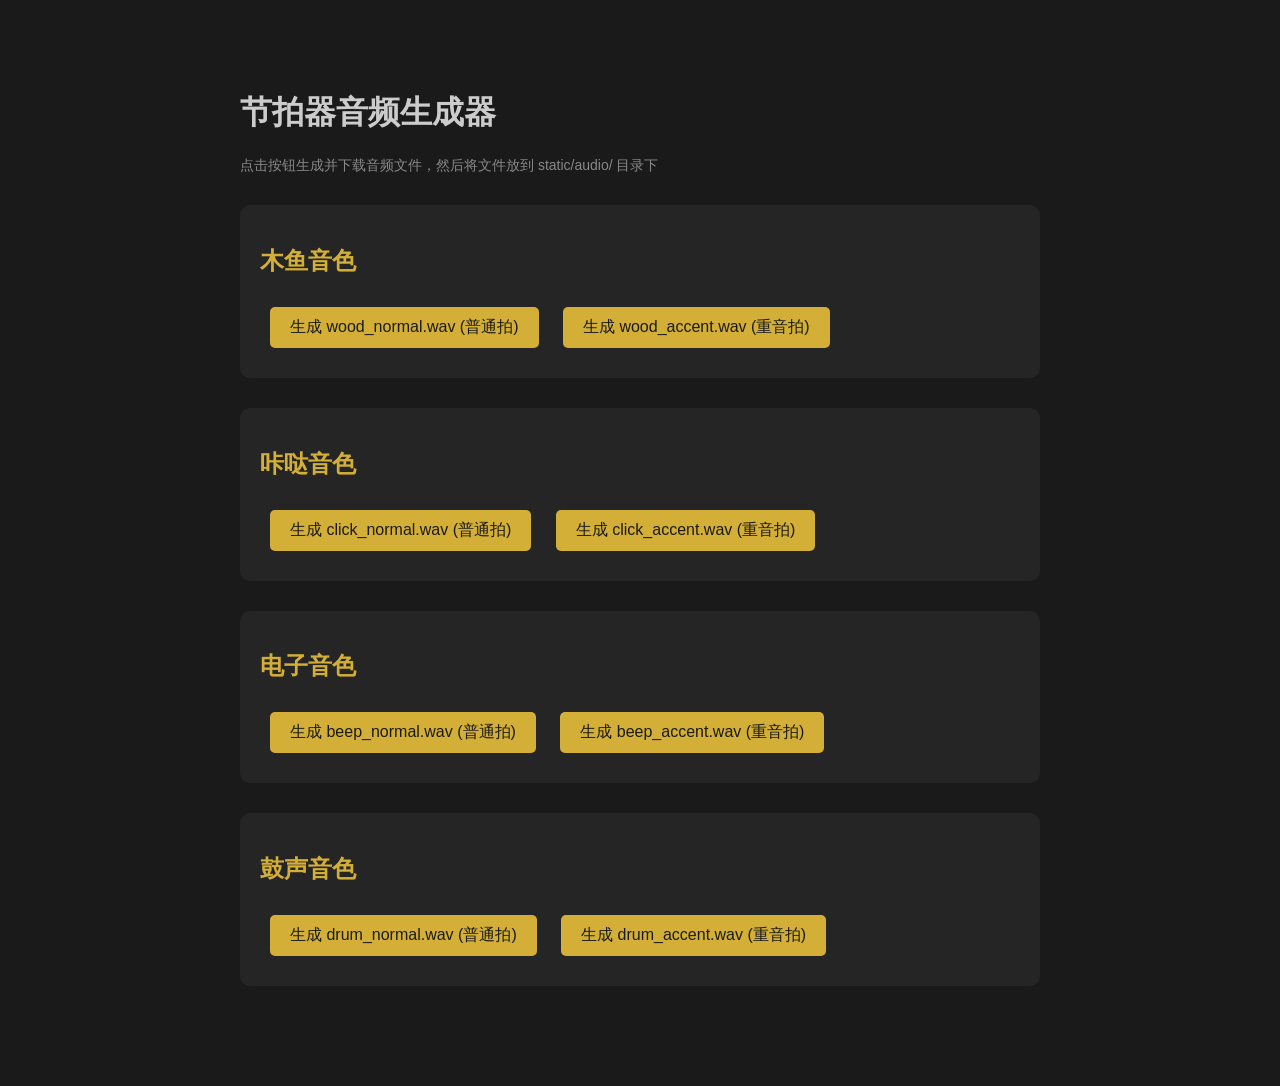
<file: static/audio/generate.html>
<!DOCTYPE html>
<html>
<head>
    <meta charset="UTF-8">
    <title>节拍器音频生成器</title>
    <style>
        body {
            font-family: Arial, sans-serif;
            max-width: 800px;
            margin: 50px auto;
            padding: 20px;
            background: #1a1a1a;
            color: #ccc;
        }
        button {
            padding: 10px 20px;
            margin: 10px;
            font-size: 16px;
            cursor: pointer;
            background: #d4af37;
            color: #1a1a1a;
            border: none;
            border-radius: 5px;
        }
        button:hover {
            background: #c49d2e;
        }
        .section {
            margin: 30px 0;
            padding: 20px;
            background: #252525;
            border-radius: 10px;
        }
        h2 {
            color: #d4af37;
        }
        .info {
            color: #888;
            font-size: 14px;
            margin-top: 10px;
        }
    </style>
</head>
<body>
    <h1>节拍器音频生成器</h1>
    <p class="info">点击按钮生成并下载音频文件，然后将文件放到 static/audio/ 目录下</p>

    <div class="section">
        <h2>木鱼音色</h2>
        <button onclick="generateWood(false)">生成 wood_normal.wav (普通拍)</button>
        <button onclick="generateWood(true)">生成 wood_accent.wav (重音拍)</button>
    </div>

    <div class="section">
        <h2>咔哒音色</h2>
        <button onclick="generateClick(false)">生成 click_normal.wav (普通拍)</button>
        <button onclick="generateClick(true)">生成 click_accent.wav (重音拍)</button>
    </div>

    <div class="section">
        <h2>电子音色</h2>
        <button onclick="generateBeep(false)">生成 beep_normal.wav (普通拍)</button>
        <button onclick="generateBeep(true)">生成 beep_accent.wav (重音拍)</button>
    </div>

    <div class="section">
        <h2>鼓声音色</h2>
        <button onclick="generateDrum(false)">生成 drum_normal.wav (普通拍)</button>
        <button onclick="generateDrum(true)">生成 drum_accent.wav (重音拍)</button>
    </div>

    <script>
        const audioContext = new (window.AudioContext || window.webkitAudioContext)();

        function generateWood(isAccent) {
            const duration = 0.08;
            const sampleRate = audioContext.sampleRate;
            const buffer = audioContext.createBuffer(1, duration * sampleRate, sampleRate);
            const data = buffer.getChannelData(0);
            
            const freq = isAccent ? 1200 : 800;
            const volume = isAccent ? 0.4 : 0.25;
            
            for (let i = 0; i < data.length; i++) {
                const t = i / sampleRate;
                const envelope = Math.exp(-t * 30);
                data[i] = Math.sin(2 * Math.PI * freq * t) * envelope * volume;
            }
            
            downloadBuffer(buffer, `wood_${isAccent ? 'accent' : 'normal'}.wav`);
        }

        function generateClick(isAccent) {
            const duration = 0.05;
            const sampleRate = audioContext.sampleRate;
            const buffer = audioContext.createBuffer(1, duration * sampleRate, sampleRate);
            const data = buffer.getChannelData(0);
            
            const freq = isAccent ? 1500 : 1000;
            const volume = isAccent ? 0.35 : 0.2;
            
            for (let i = 0; i < data.length; i++) {
                const t = i / sampleRate;
                const envelope = Math.exp(-t * 50);
                const noise = (Math.random() * 2 - 1) * 0.3;
                const tone = Math.sin(2 * Math.PI * freq * t) * 0.7;
                data[i] = (tone + noise) * envelope * volume;
            }
            
            downloadBuffer(buffer, `click_${isAccent ? 'accent' : 'normal'}.wav`);
        }

        function generateBeep(isAccent) {
            const duration = 0.1;
            const sampleRate = audioContext.sampleRate;
            const buffer = audioContext.createBuffer(1, duration * sampleRate, sampleRate);
            const data = buffer.getChannelData(0);
            
            const freq = isAccent ? 880 : 660;
            const volume = isAccent ? 0.3 : 0.18;
            
            for (let i = 0; i < data.length; i++) {
                const t = i / sampleRate;
                const envelope = Math.exp(-t * 20);
                data[i] = Math.sin(2 * Math.PI * freq * t) * envelope * volume;
            }
            
            downloadBuffer(buffer, `beep_${isAccent ? 'accent' : 'normal'}.wav`);
        }

        function generateDrum(isAccent) {
            const duration = 0.15;
            const sampleRate = audioContext.sampleRate;
            const buffer = audioContext.createBuffer(1, duration * sampleRate, sampleRate);
            const data = buffer.getChannelData(0);
            
            const freq = isAccent ? 200 : 150;
            const volume = isAccent ? 0.5 : 0.3;
            
            for (let i = 0; i < data.length; i++) {
                const t = i / sampleRate;
                const envelope = Math.exp(-t * 15);
                const noise = (Math.random() * 2 - 1) * 0.2;
                const kick = Math.sin(2 * Math.PI * freq * t * (1 - t * 5)) * 0.8;
                data[i] = (kick + noise) * envelope * volume;
            }
            
            downloadBuffer(buffer, `drum_${isAccent ? 'accent' : 'normal'}.wav`);
        }

        function downloadBuffer(buffer, filename) {
            const wav = bufferToWave(buffer);
            const blob = new Blob([wav], { type: 'audio/wav' });
            const url = URL.createObjectURL(blob);
            const a = document.createElement('a');
            a.href = url;
            a.download = filename;
            a.click();
            URL.revokeObjectURL(url);
            console.log(`已生成: ${filename}`);
        }

        function bufferToWave(buffer) {
            const length = buffer.length * buffer.numberOfChannels * 2 + 44;
            const arrayBuffer = new ArrayBuffer(length);
            const view = new DataView(arrayBuffer);
            const channels = [];
            let offset = 0;
            let pos = 0;

            // WAV header
            setUint32(0x46464952); // "RIFF"
            setUint32(length - 8); // file length - 8
            setUint32(0x45564157); // "WAVE"
            setUint32(0x20746d66); // "fmt " chunk
            setUint32(16); // length = 16
            setUint16(1); // PCM (uncompressed)
            setUint16(buffer.numberOfChannels);
            setUint32(buffer.sampleRate);
            setUint32(buffer.sampleRate * 2 * buffer.numberOfChannels); // avg. bytes/sec
            setUint16(buffer.numberOfChannels * 2); // block-align
            setUint16(16); // 16-bit
            setUint32(0x61746164); // "data" - chunk
            setUint32(length - pos - 4); // chunk length

            // Write interleaved data
            for (let i = 0; i < buffer.numberOfChannels; i++) {
                channels.push(buffer.getChannelData(i));
            }

            while (pos < length) {
                for (let i = 0; i < buffer.numberOfChannels; i++) {
                    let sample = Math.max(-1, Math.min(1, channels[i][offset]));
                    sample = sample < 0 ? sample * 0x8000 : sample * 0x7FFF;
                    view.setInt16(pos, sample, true);
                    pos += 2;
                }
                offset++;
            }

            return arrayBuffer;

            function setUint16(data) {
                view.setUint16(pos, data, true);
                pos += 2;
            }

            function setUint32(data) {
                view.setUint32(pos, data, true);
                pos += 4;
            }
        }
    </script>
</body>
</html>
</file>
